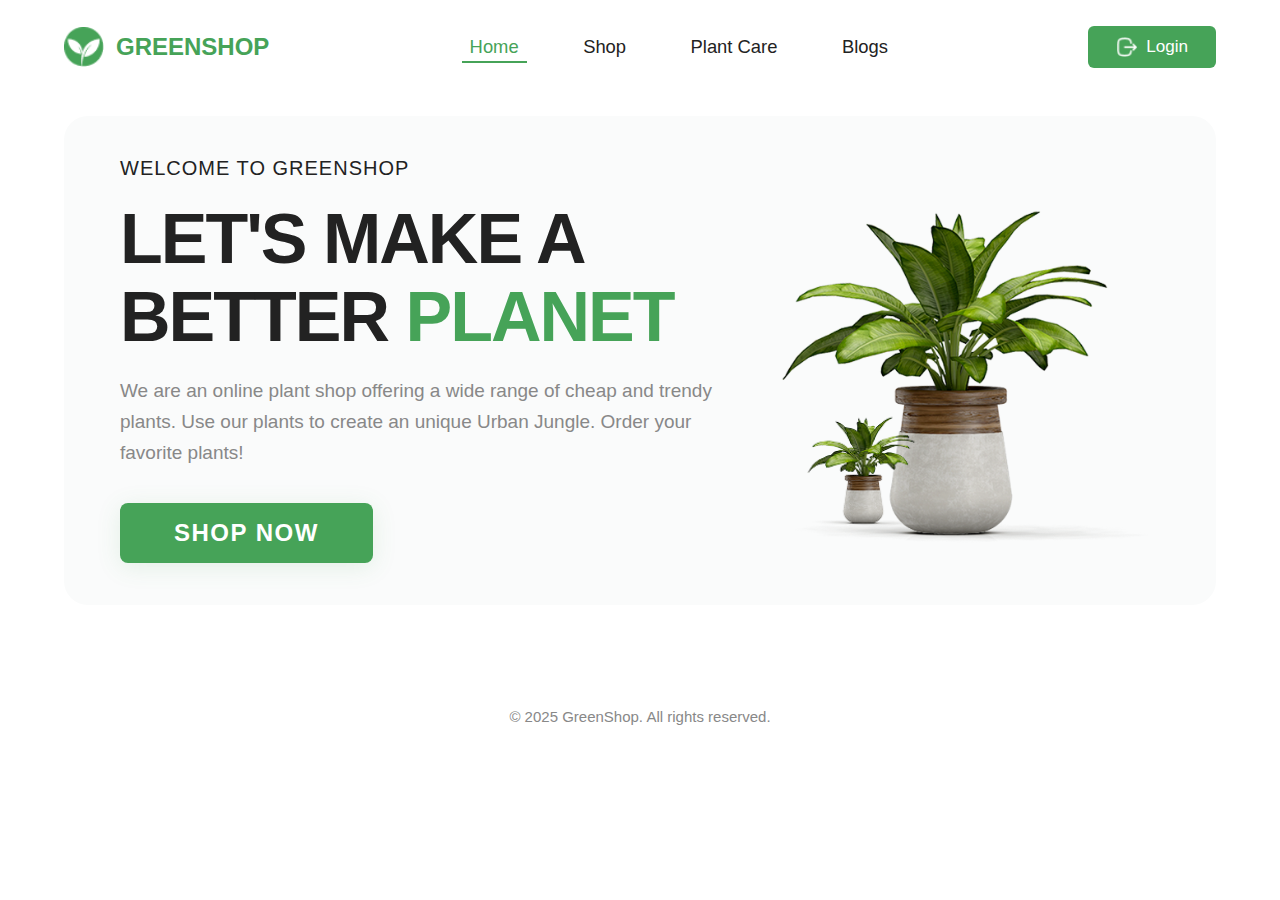
<file: greenshop.html>
<!DOCTYPE html>
<html lang="en">

<head>
    <meta charset="UTF-8">
    <meta name="viewport" content="width=device-width, initial-scale=1.0">
    <title>Green Shop</title>
    <link rel="stylesheet" href="/css/Reset.css">
    <link rel="stylesheet" href="/css/Normalize.css">
    <link rel="stylesheet" href="/Homework 6/CSS/greenshop.css ">
</head>

<body>
    <header class="header">
        <div class="logo">
            <img src="/Images/Logo.png" alt="GreenShop Logo">
            <span>GREENSHOP</span>
        </div>
        <nav class="nav">
            <a href="#" class="active">Home</a>
            <a href="#">Shop</a>
            <a href="#">Plant Care</a>
            <a href="#">Blogs</a>
        </nav>
        <a href="#" class="login-btn">
            <img src="/Images/LoginButton.png" alt="Login"> Login
        </a>
    </header>

    <main>
        <section class="hero">
            <div class="hero-content">
                <h5>WELCOME TO GREENSHOP</h5>
                <h1>LET'S MAKE A <br> BETTER <span>PLANET</span></h1>
                <p>
                    We are an online plant shop offering a wide range of cheap and trendy plants.
                    Use our plants to create an unique Urban Jungle. Order your favorite plants!
                </p>
                <a href="#" class="shop-now-btn">SHOP NOW</a>
            </div>
            <div class="hero-image">
                <img src="/Images/01.png" alt="Plant 1">
                <img src="/Images/02.png" alt="Plant 2" class="plant-small">
            </div>
        </section>
    </main>

    <footer class="footer">
        <div style="text-align:center; color:#888; padding:24px 0;">
            &copy; 2025 GreenShop. All rights reserved.
        </div>
    </footer>
</body>

</html>
</file>
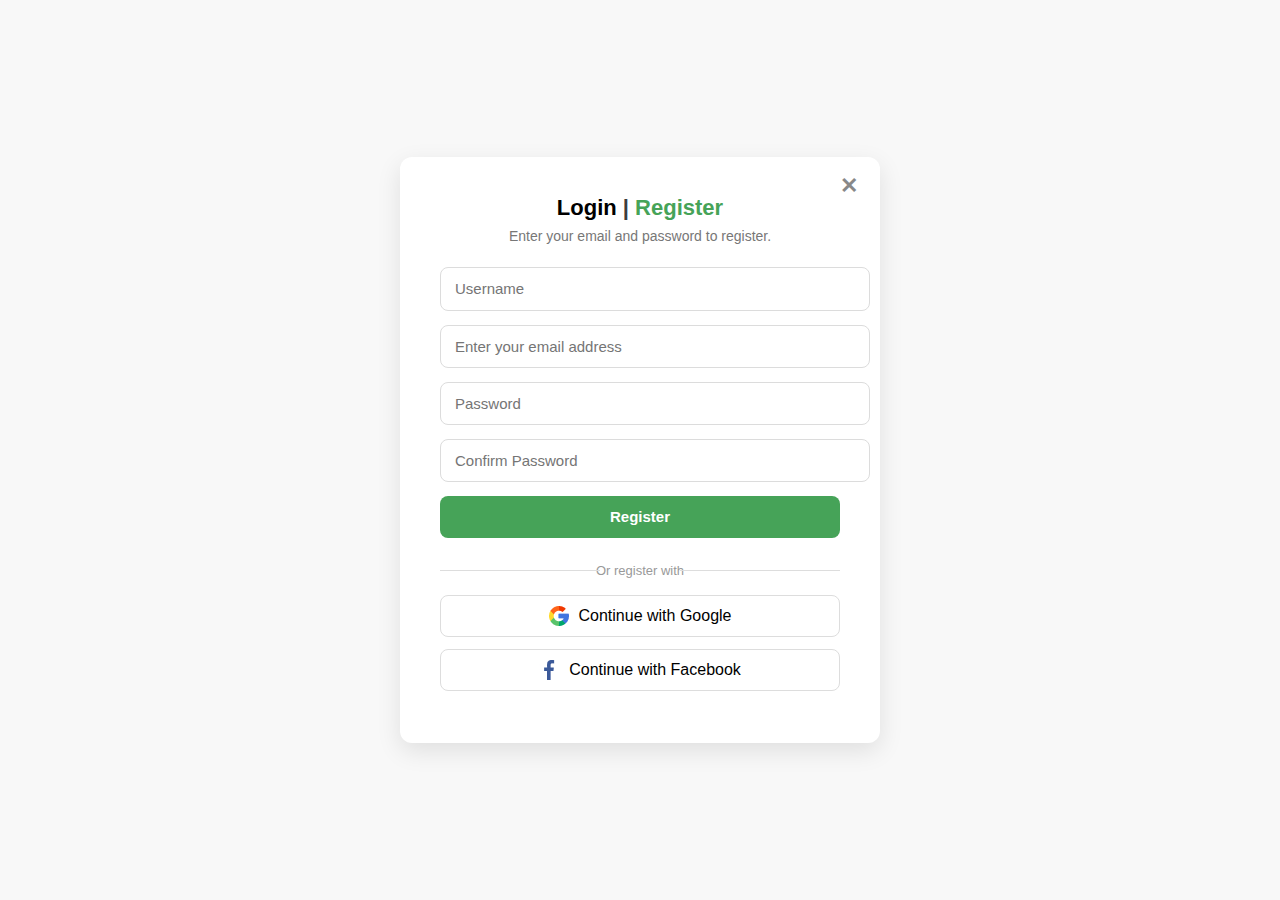
<file: login.html>
<!DOCTYPE html>
<html lang="en">

<head>
    <meta charset="UTF-8">
    <meta name="viewport" content="width=device-width, initial-scale=1.0">
    <title>Login/Registration</title>
    <link rel="stylesheet" href="./css/Reset.css">
    <link rel="stylesheet" href="./css/Normalize.css">
    <link rel="stylesheet" href="./css/Login.css">
</head>

<body>
    <div class="form-container">
        <a href="index.html" class="close-btn">✕</a>
        <h2>
            <span class="active">Login</span> |
            <span class="register">Register</span>
        </h2>
        <p>Enter your email and password to register.</p>

        <form action="#" method="post">
            <input type="text" name="username" placeholder="Username" required>
            <input type="email" name="email" placeholder="Enter your email address" required>
            <input type="password" name="password" placeholder="Password" required>
            <input type="password" name="confirm" placeholder="Confirm Password" required>
            <button type="submit">Register</button>
        </form>

        <div class="divider"><span>Or register with</span></div>

        <div class="social-btn google">
            <img src="./Images/Google.jpg" alt="Google logo">
            Continue with Google
        </div>

        <div class="social-btn facebook">
            <img src="./Images/facebook.jpg" alt="Facebook logo">
            Continue with Facebook
        </div>
    </div>
</body>

</html>
</file>
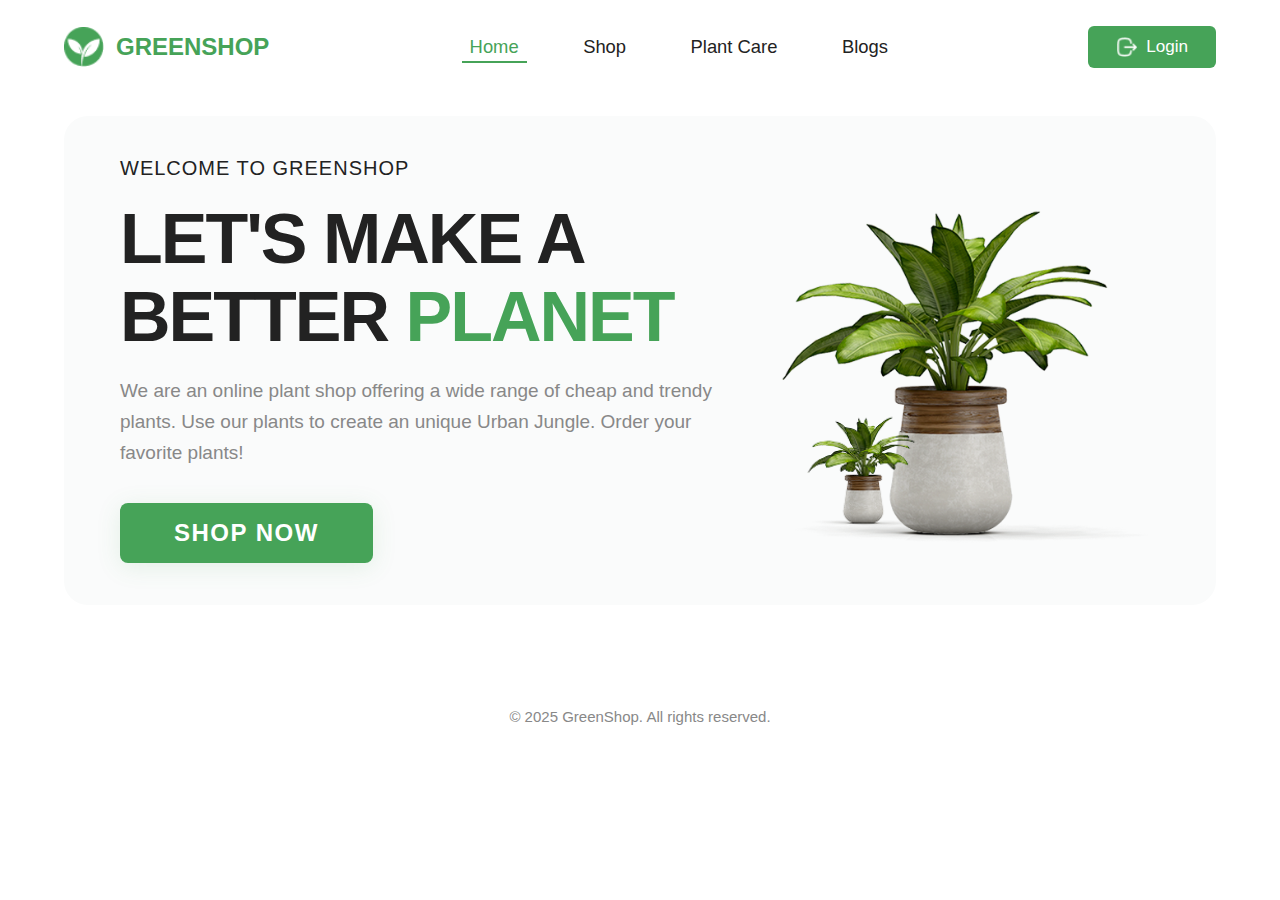
<file: Homework6/greenshop.html>
<!DOCTYPE html>
<html lang="en">

<head>
    <meta charset="UTF-8">
    <meta name="viewport" content="width=device-width, initial-scale=1.0">
    <title>Green Shop</title>
    <link rel="stylesheet" href="/css/Reset.css">
    <link rel="stylesheet" href="/css/Normalize.css">
    <link rel="stylesheet" href="/Homework 6/CSS/greenshop.css ">
</head>

<body>
    <header class="header">
        <div class="logo">
            <img src="Images/Logo.png" alt="GreenShop Logo">
            <span>GREENSHOP</span>
        </div>
        <nav class="nav">
            <a href="#" class="active">Home</a>
            <a href="#">Shop</a>
            <a href="#">Plant Care</a>
            <a href="#">Blogs</a>
        </nav>
        <a href="#" class="login-btn">
            <img src="Images/LoginButton.png" alt="Login"> Login
        </a>
    </header>

    <main>
        <section class="hero">
            <div class="hero-content">
                <h5>WELCOME TO GREENSHOP</h5>
                <h1>LET'S MAKE A <br> BETTER <span>PLANET</span></h1>
                <p>
                    We are an online plant shop offering a wide range of cheap and trendy plants.
                    Use our plants to create an unique Urban Jungle. Order your favorite plants!
                </p>
                <a href="#" class="shop-now-btn">SHOP NOW</a>
            </div>
            <div class="hero-image">
                <img src="Images/01.png" alt="Plant 1">
                <img src="Images/02.png" alt="Plant 2" class="plant-small">
            </div>
        </section>
    </main>

    <footer class="footer">
        <div style="text-align:center; color:#888; padding:24px 0;">
            &copy; 2025 GreenShop. All rights reserved.
        </div>
    </footer>
</body>

</html>
</file>
<file: Homework 6/CSS/greenshop.css>
body {
    font-family: 'Montserrat', Arial, sans-serif;
    margin: 0;
    background: #fff;
    color: #222;
}
.header {
    display: flex;
    align-items: center;
    justify-content: space-between;
    padding: 26px 64px 0 64px;
    background: #fff;
}
.logo {
    display: flex;
    align-items: center;
    font-weight: 700;
    font-size: 1.5rem;
    color: #46A358;
}
.logo img {
    height: 40px;
    margin-right: 12px;
}
.nav a {
    margin: 0 22px;
    color: #222;
    text-decoration: none;
    font-weight: 500;
    font-size: 1.15rem;
    padding: 4px 8px;
    border-bottom: 2px solid transparent;
    transition: border 0.3s;
}
.nav a.active, .nav a:hover {
    border-bottom: 2px solid #46A358;
    color: #46A358;
}
.login-btn {
    display: flex;
    align-items: center;
    background: #46A358;
    color: #fff;
    border-radius: 6px;
    padding: 10px 28px;
    text-decoration: none;
    font-weight: 500;
    font-size: 1.07rem;
}
.login-btn img {
    height: 22px;
    margin-right: 8px;
}
.login-btn:hover {
    background: #388e3c;
}

main {
    width: 100%;
    display: flex;
    justify-content: center;
}

.hero {
    display: flex;
    justify-content: space-between;
    align-items: center;
    width: 90vw;
    max-width: 1600px;
    margin: 48px auto;
    padding: 42px 56px;
    background: #fafbfb;
    border-radius: 24px;
    box-sizing: border-box;
}

.hero-content {
    max-width: 650px;
}

.hero-content h5 {
    color: #222;
    font-size: 20px;
    letter-spacing: 1px;
    margin-bottom: 22px;
    font-weight: 500;
}

.hero-content h1 {
    font-family: 'Montserrat', Arial, sans-serif;
    font-size: 70px;
    margin: 0 0 18px;
    font-weight: 800;
    line-height: 1.12;
    letter-spacing: -2px;
}

.hero-content h1 span {
    color: #46A358;
}

.hero-content p {
    color: #888;
    font-size: 19px;
    margin-bottom: 34px;
    margin-top: 0;
    font-weight: 400;
    line-height: 1.65;
}

.shop-now-btn {
    background: #46A358;
    color: #fff;
    border: none;
    border-radius: 8px;
    padding: 18px 54px;
    font-weight: 600;
    text-decoration: none;
    font-size: 24px;
    letter-spacing: 1.5px;
    box-shadow: 0px 4px 24px rgba(70, 163, 88, 0.13);
    display: inline-block;
}

.shop-now-btn:hover {
    background: #388e3c;
}

.hero-image {
    display: flex;
    flex-direction: column;
    align-items: flex-end;
    justify-content: center;
    min-width: 420px;
    position: relative;
}

.hero-image img {
    height: 370px;
    margin-bottom: -22px;
}

.hero-image .plant-small {
    height: 140px;
    position: absolute;
    left: 55px;
    bottom: 20px;
}

@media (max-width: 1100px) {
    .hero {
        flex-direction: column;
        align-items: flex-start;
        padding: 36px 18px;
    }
    .hero-image {
        min-width: 320px;
        margin-top: 32px;
    }
    .hero-content h1 {
        font-size: 45px;
    }
}
.footer {
    margin-top: 32px;
    background: #fff;
    font-size: 15px;
    color: #888;
}
</file>
<file: css/Login.css>
:root {
  --primary-color: #46A358;
}

body {
  font-family: 'Poppins', sans-serif;
  background: #f8f8f8;
  display: flex;
  justify-content: center;
  align-items: center;
  height: 100vh;
  margin: 0;
}

/* Контейнер формы */
.form-container {
  background: #fff;
  border-radius: 12px;
  box-shadow: 0 8px 24px rgba(0, 0, 0, 0.1);
  padding: 40px;
  width: 400px;
  position: relative;
  animation: fadeIn 0.5s ease;
}

/* Кнопка закрытия (крестик) */
.close-btn {
  position: absolute;
  top: 18px;
  right: 22px;
  text-decoration: none;
  color: #888;
  font-size: 22px;
  font-weight: bold;
  transition: color 0.3s ease;
}
.close-btn:hover {
  color: #000;
}

/* Заголовок */
.form-container h2 {
  text-align: center;
  font-size: 22px;
  font-weight: 600;
  margin-bottom: 10px;
  color: #3d3d3d;
}

.form-container h2 span {
  cursor: pointer;
  transition: color 0.3s;
}

.form-container h2 .active {
  color: #000;
  font-weight: 700;
}

.form-container h2 .register {
  color: var(--primary-color);
  font-weight: 700;
}

/* Текст под заголовком */
.form-container p {
  text-align: center;
  color: #777;
  font-size: 14px;
  margin-bottom: 24px;
}

/* Поля ввода */
.form-container input {
  width: 100%;
  padding: 12px 14px;
  margin-bottom: 14px;
  border: 1px solid #dcdcdc;
  border-radius: 8px;
  font-size: 15px;
  color: #333;
  outline: none;
  transition: border-color 0.3s, box-shadow 0.3s;
}

.form-container input:focus {
  border-color: var(--primary-color);
  box-shadow: 0 0 0 2px rgba(70, 163, 88, 0.15);
}

/* Кнопка регистрации */
.form-container button {
  width: 100%;
  background: var(--primary-color);
  color: #fff;
  border: none;
  border-radius: 8px;
  padding: 12px;
  font-weight: 700;
  font-size: 15px;
  cursor: pointer;
  transition: background 0.3s, transform 0.2s;
}

.form-container button:hover {
  background: #3d914c;
  transform: translateY(-2px);
}

/* Разделитель */
.divider {
  position: relative;
  text-align: center;
  margin: 26px 0 18px;
  color: #999;
  font-size: 13px;
}
.divider::before,
.divider::after {
  content: "";
  position: absolute;
  top: 50%;
  width: 40%;
  height: 1px;
  background: #ddd;
}
.divider::before { left: 0; }
.divider::after { right: 0; }

/* Соцкнопки */
.social-btn {
  display: flex;
  align-items: center;
  justify-content: center;
  gap: 10px;
  border: 1px solid #ddd;
  border-radius: 8px;
  padding: 10px;
  margin-bottom: 12px;
  font-weight: 500;
  cursor: pointer;
  transition: all 0.3s ease;
}

.social-btn img {
  width: 20px;
  height: 20px;
}

.social-btn.google:hover {
  background: #f4f4f4;
}

.social-btn.facebook:hover {
  background: #f4f4f4;
}

/* Анимация появления */
@keyframes fadeIn {
  from { opacity: 0; transform: translateY(10px); }
  to { opacity: 1; transform: translateY(0); }
}

/* Адаптив */
@media (max-width: 480px) {
  .form-container {
    width: 90%;
    padding: 30px 20px;
  }
}
</file>
